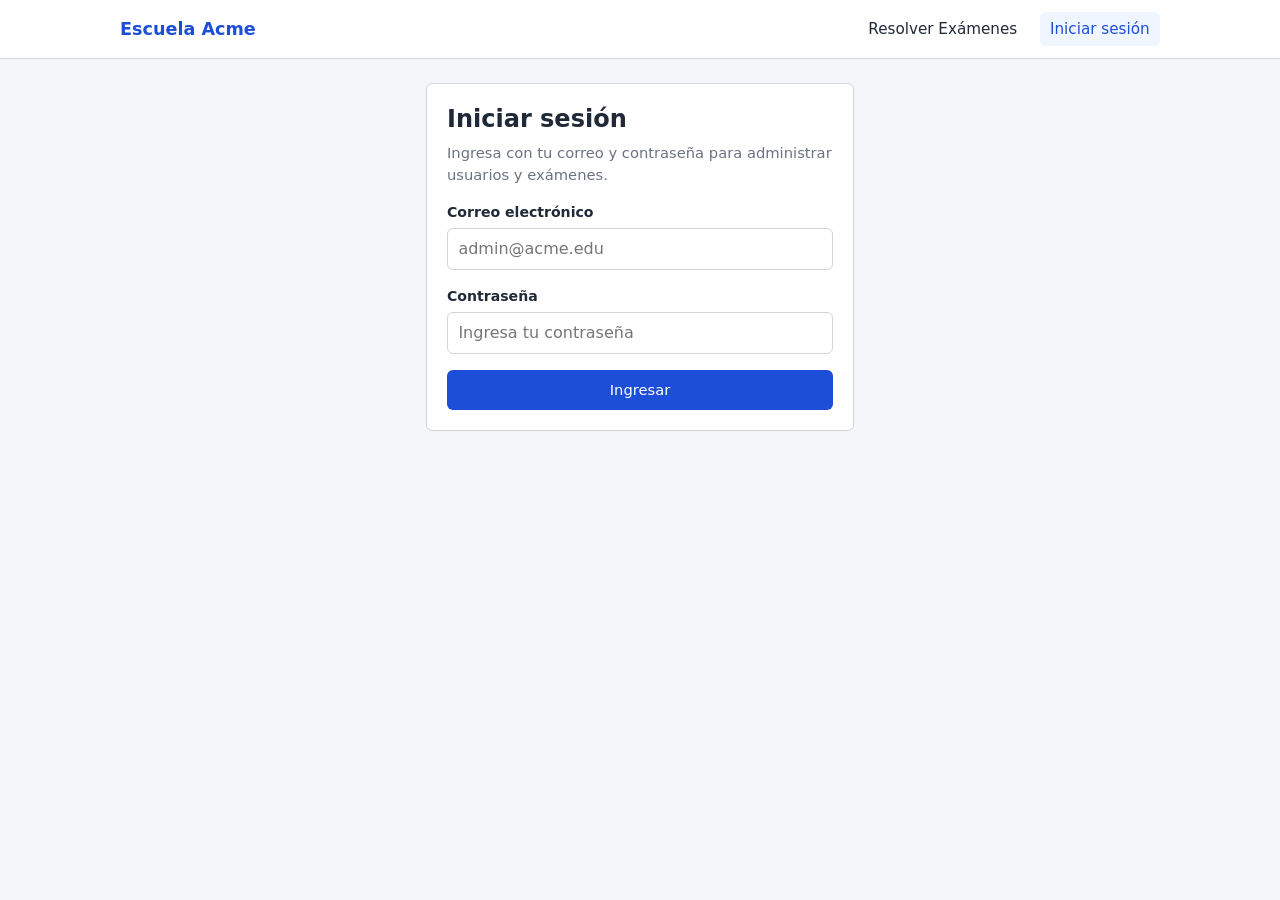
<file: index.html>
<!DOCTYPE html>
<html lang="es">
<head>
  <meta charset="UTF-8" />
  <meta name="viewport" content="width=device-width, initial-scale=1.0" />
  <title>Escuela Acme - Iniciar sesión</title>
  <link rel="stylesheet" href="./css/styles.css" />
</head>
<body>
  <acme-navbar></acme-navbar>

  <main id="app" class="container container--narrow">
    <acme-login></acme-login>
  </main>

  <script type="module" src="./js/pages/login.js"></script>
</body>
</html>
</file>
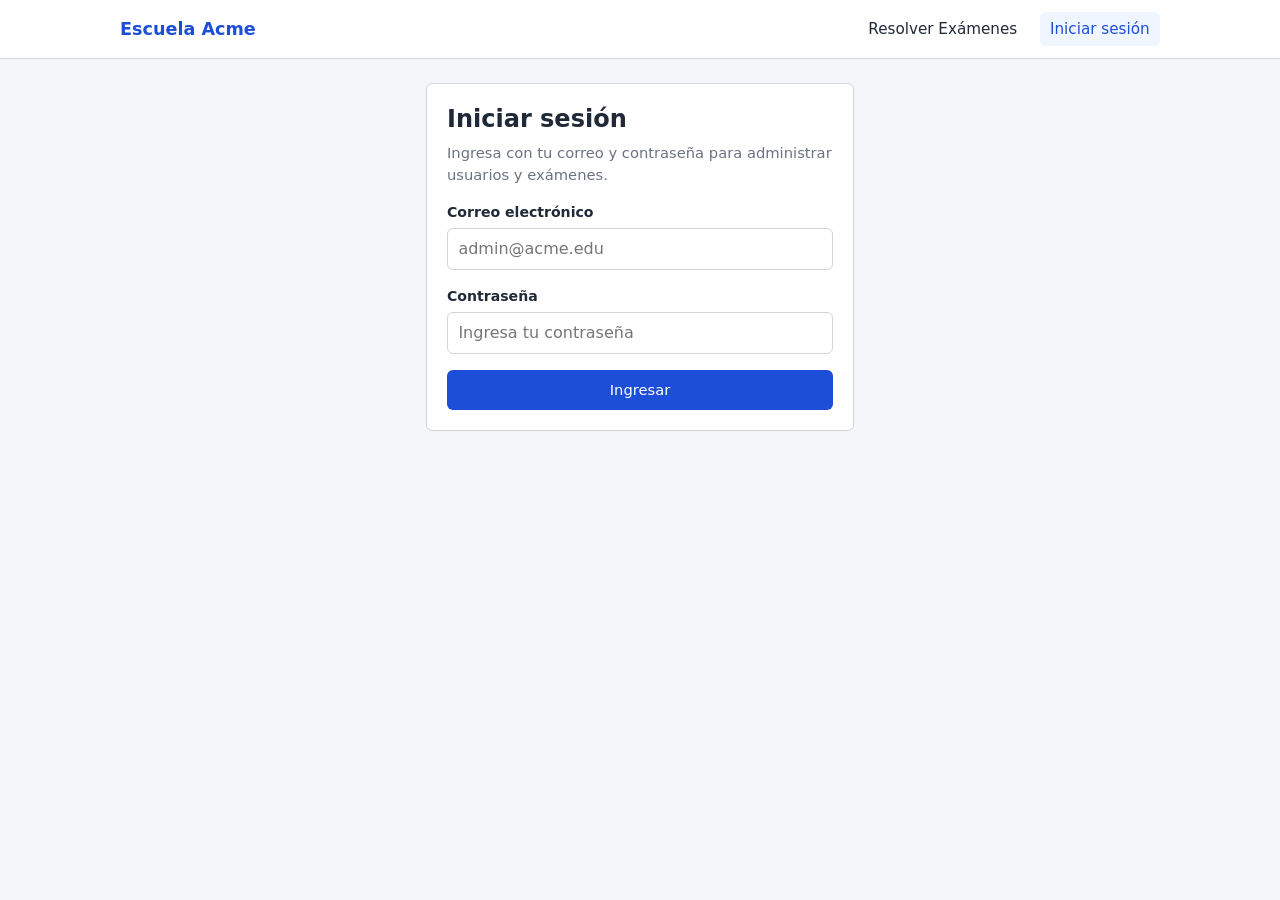
<file: exams.html>
<!DOCTYPE html>
<html lang="es">
<head>
  <meta charset="UTF-8" />
  <meta name="viewport" content="width=device-width, initial-scale=1.0" />
  <title>Escuela Acme - Gestión de exámenes</title>
  <link rel="stylesheet" href="./css/styles.css" />
</head>
<body>
  <acme-navbar></acme-navbar>

  <main id="app" class="container" hidden></main>

  <script type="module" src="./js/pages/exams.js"></script>
</body>
</html>
</file>
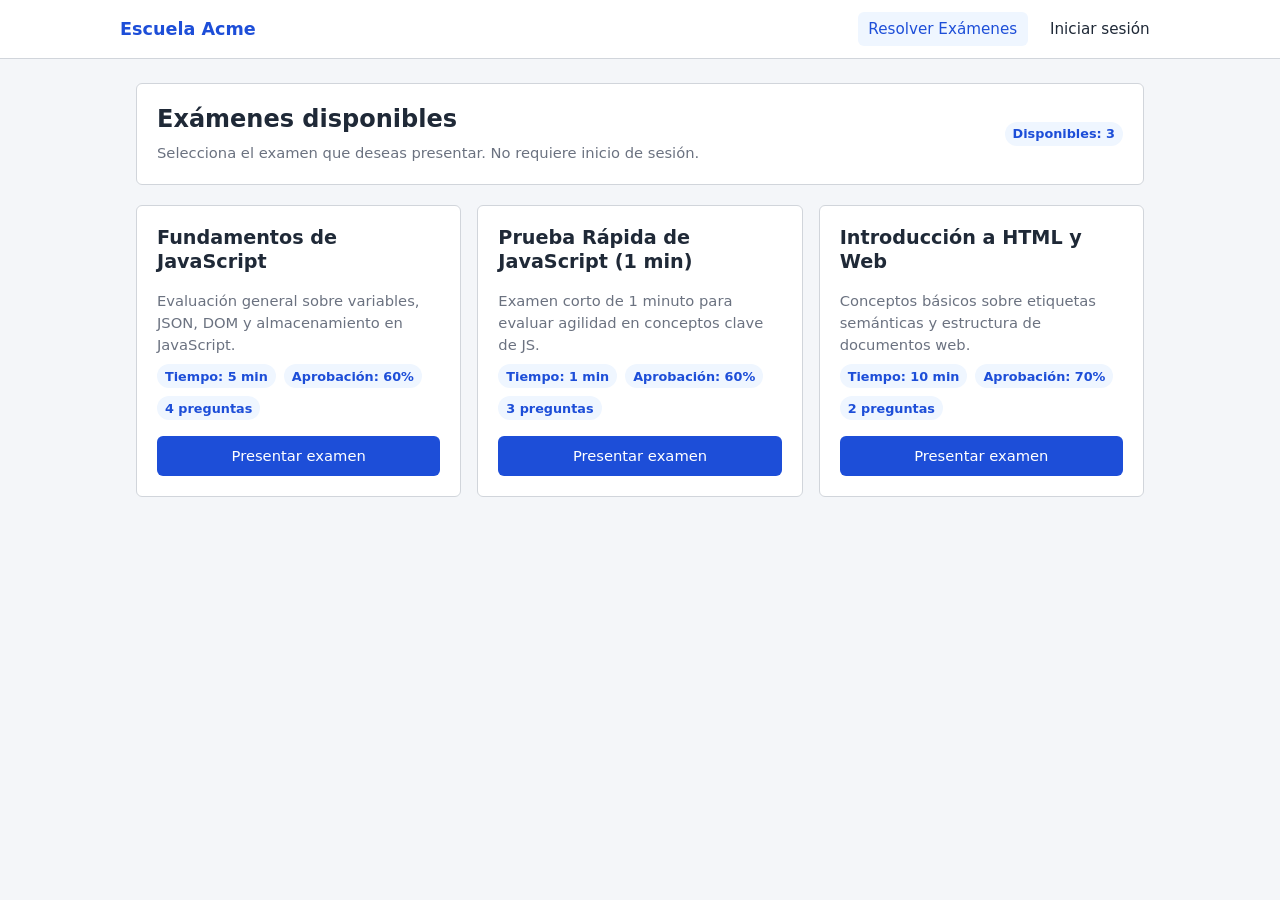
<file: public-exams.html>
<!DOCTYPE html>
<html lang="es">
<head>
  <meta charset="UTF-8" />
  <meta name="viewport" content="width=device-width, initial-scale=1.0" />
  <title>Escuela Acme - Exámenes disponibles</title>
  <link rel="stylesheet" href="./css/styles.css" />
</head>
<body>
  <acme-navbar></acme-navbar>

  <main id="app" class="container"></main>

  <script type="module" src="./js/pages/public-exams.js"></script>
</body>
</html>
</file>
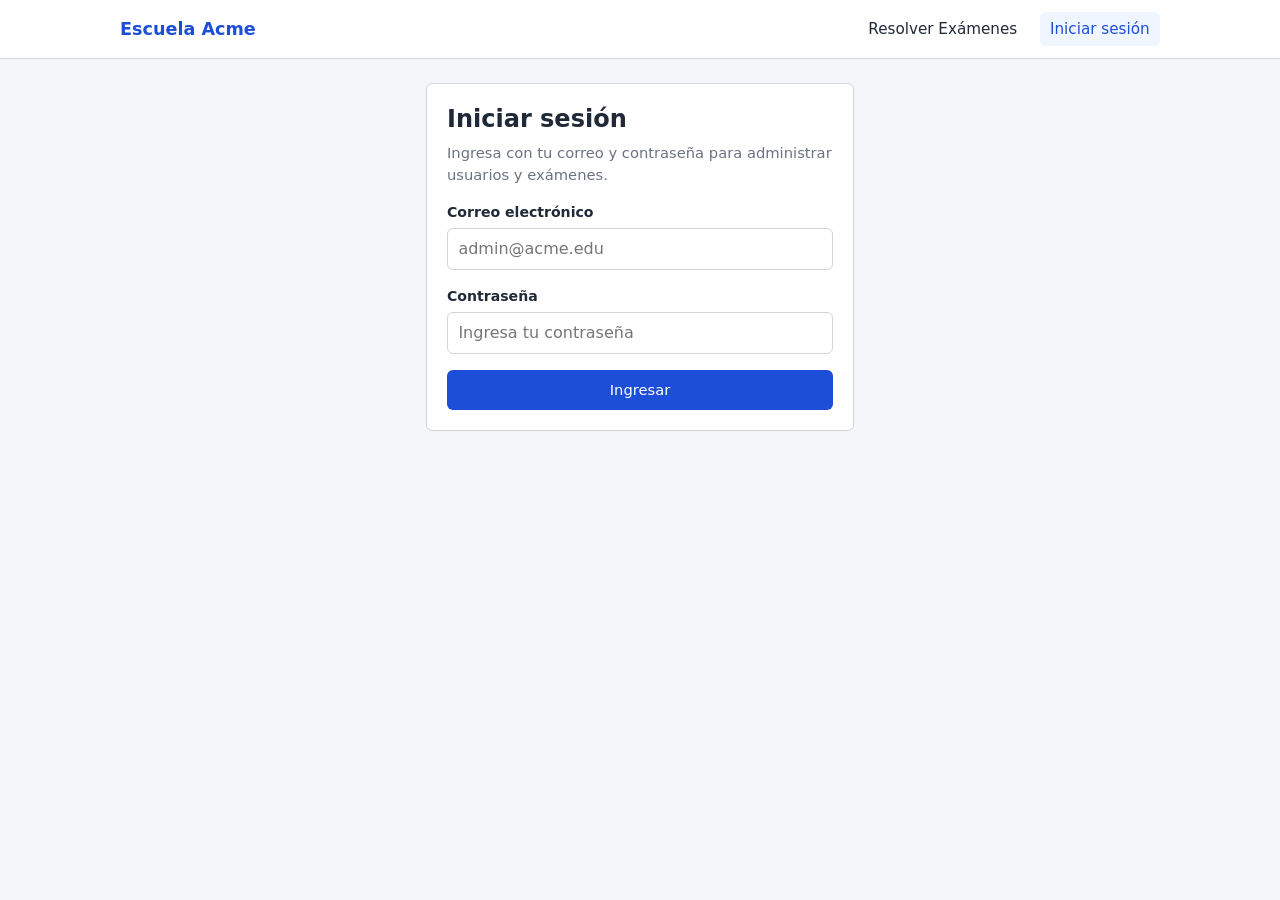
<file: users.html>
<!DOCTYPE html>
<html lang="es">
<head>
  <meta charset="UTF-8" />
  <meta name="viewport" content="width=device-width, initial-scale=1.0" />
  <title>Escuela Acme - Gestión de usuarios</title>
  <link rel="stylesheet" href="./css/styles.css" />
</head>
<body>
  <acme-navbar></acme-navbar>

  <main id="app" class="container" hidden></main>

  <script type="module" src="./js/pages/users.js"></script>
</body>
</html>
</file>
<file: css/styles.css>
:root {
  --bg: #f4f6f9;
  --surface: #ffffff;
  --text: #1f2937;
  --muted: #6b7280;
  --border: #d1d5db;
  --primary: #1d4ed8;
  --primary-hover: #1e40af;
  --danger: #dc2626;
  --danger-hover: #b91c1c;
  --success: #15803d;
  --warning: #b45309;
  --radius: 6px;
  --transition: 0.18s ease;
}

* {
  box-sizing: border-box;
  margin: 0;
  padding: 0;
}

body {
  font-family: system-ui, -apple-system, BlinkMacSystemFont, "Segoe UI", Roboto, sans-serif;
  background-color: var(--bg);
  color: var(--text);
  line-height: 1.5;
  min-height: 100vh;
}

.container {
  max-width: 1040px;
  margin: 0 auto;
  padding: 1.5rem 1rem 3rem;
}

.container--narrow {
  max-width: 460px;
}

/* Navbar */
.navbar {
  background: var(--surface);
  border-bottom: 1px solid var(--border);
  padding: 0.75rem 1rem;
}

.navbar__inner {
  max-width: 1040px;
  margin: 0 auto;
  display: flex;
  flex-wrap: wrap;
  align-items: center;
  justify-content: space-between;
  gap: 0.75rem;
}

.navbar__brand {
  font-weight: 700;
  font-size: 1.1rem;
  color: var(--primary);
  text-decoration: none;
}

.navbar__links {
  display: flex;
  flex-wrap: wrap;
  align-items: center;
  gap: 0.75rem;
}

.navbar__link {
  color: var(--text);
  text-decoration: none;
  padding: 0.35rem 0.65rem;
  border-radius: var(--radius);
  font-size: 0.95rem;
  transition: background-color var(--transition), color var(--transition);
}

.navbar__link:hover,
.navbar__link--active {
  background-color: #eff6ff;
  color: var(--primary);
}

/* Cards & layout */
.card {
  background: var(--surface);
  border: 1px solid var(--border);
  border-radius: var(--radius);
  padding: 1.25rem;
  margin-bottom: 1.25rem;
  animation: fadeIn 0.2s ease;
}

.stack {
  display: flex;
  flex-direction: column;
  gap: 1rem;
}

.row {
  display: flex;
  flex-wrap: wrap;
  align-items: center;
  gap: 0.75rem;
}

.row--between {
  justify-content: space-between;
}

.grid {
  display: grid;
  gap: 1rem;
  grid-template-columns: repeat(auto-fill, minmax(260px, 1fr));
}

h1, h2, h3 {
  line-height: 1.25;
  margin-bottom: 0.5rem;
}

h1 { font-size: 1.5rem; }
h2 { font-size: 1.2rem; }
h3 { font-size: 1.05rem; }

.muted {
  color: var(--muted);
  font-size: 0.92rem;
}

/* Forms */
.form-grid {
  display: grid;
  gap: 0.85rem;
  grid-template-columns: repeat(auto-fit, minmax(210px, 1fr));
}

.form-group {
  display: flex;
  flex-direction: column;
  gap: 0.3rem;
}

.form-group--full {
  grid-column: 1 / -1;
}

label {
  font-size: 0.88rem;
  font-weight: 600;
}

input[type="text"],
input[type="email"],
input[type="password"],
input[type="number"],
input[type="tel"],
select,
textarea {
  width: 100%;
  padding: 0.5rem 0.65rem;
  border: 1px solid var(--border);
  border-radius: var(--radius);
  font: inherit;
  background: var(--surface);
  color: var(--text);
  transition: border-color var(--transition);
}

input:focus,
select:focus,
textarea:focus {
  outline: none;
  border-color: var(--primary);
}

textarea {
  resize: vertical;
  min-height: 75px;
}

/* Buttons */
.btn {
  display: inline-flex;
  align-items: center;
  justify-content: center;
  gap: 0.35rem;
  padding: 0.5rem 0.9rem;
  border: 1px solid transparent;
  border-radius: var(--radius);
  font: inherit;
  font-size: 0.92rem;
  font-weight: 500;
  cursor: pointer;
  text-decoration: none;
  transition: background-color var(--transition), border-color var(--transition);
}

.btn--primary {
  background: var(--primary);
  color: #fff;
}

.btn--primary:hover:not(:disabled) {
  background: var(--primary-hover);
}

.btn--secondary {
  background: var(--surface);
  color: var(--text);
  border-color: var(--border);
}

.btn--secondary:hover:not(:disabled) {
  background: var(--bg);
}

.btn--danger {
  background: var(--danger);
  color: #fff;
}

.btn--danger:hover:not(:disabled) {
  background: var(--danger-hover);
}

.btn:disabled {
  opacity: 0.45;
  cursor: not-allowed;
}

.btn--sm {
  padding: 0.3rem 0.6rem;
  font-size: 0.84rem;
}

/* Tables */
.table-wrapper {
  overflow-x: auto;
}

table {
  width: 100%;
  border-collapse: collapse;
  font-size: 0.92rem;
}

th, td {
  text-align: left;
  padding: 0.65rem 0.75rem;
  border-bottom: 1px solid var(--border);
}

th {
  background: var(--bg);
  font-weight: 600;
}

/* Alerts & badges */
.alert {
  padding: 0.75rem 1rem;
  border-radius: var(--radius);
  border: 1px solid transparent;
  font-size: 0.92rem;
  margin-bottom: 1rem;
}

.alert--error {
  background: #fef2f2;
  color: var(--danger);
  border-color: #fecaca;
}

.alert--success {
  background: #f0fdf4;
  color: var(--success);
  border-color: #bbf7d0;
}

.badge {
  display: inline-block;
  padding: 0.15rem 0.5rem;
  border-radius: 999px;
  font-size: 0.8rem;
  font-weight: 600;
  background: #eff6ff;
  color: var(--primary);
}

.badge--success {
  background: #dcfce7;
  color: var(--success);
}

.badge--danger {
  background: #fee2e2;
  color: var(--danger);
}

.badge--warning {
  background: #fef3c7;
  color: var(--warning);
}

.timer {
  font-variant-numeric: tabular-nums;
  font-size: 1.25rem;
  font-weight: 700;
  padding: 0.35rem 0.75rem;
  border-radius: var(--radius);
  border: 1px solid var(--border);
  background: var(--bg);
}

.timer--danger {
  color: var(--danger);
  border-color: #fecaca;
  background: #fef2f2;
}

.option-item {
  display: flex;
  align-items: center;
  gap: 0.5rem;
  padding: 0.5rem 0.65rem;
  border: 1px solid var(--border);
  border-radius: var(--radius);
  cursor: pointer;
  transition: background-color var(--transition);
}

.option-item:hover {
  background: var(--bg);
}

.exam-header {
  position: sticky;
  top: 0.5rem;
  z-index: 10;
}

.exam-header__timer {
  text-align: right;
}

@keyframes fadeIn {
  from { opacity: 0; transform: translateY(4px); }
  to { opacity: 1; transform: translateY(0); }
}

@media (max-width: 640px) {
  .container {
    padding: 0.9rem 0.75rem 2rem;
  }

  .card {
    padding: 0.95rem;
  }

  h1 {
    font-size: 1.25rem;
  }

  h2 {
    font-size: 1.08rem;
  }

  .navbar__inner {
    flex-direction: column;
    align-items: flex-start;
  }

  .navbar__links {
    width: 100%;
    gap: 0.45rem;
  }

  .navbar__user {
    max-width: 100%;
    overflow: hidden;
    text-overflow: ellipsis;
    white-space: nowrap;
  }

  .exam-header {
    top: 0;
    padding: 0.65rem 0.8rem;
  }

  .exam-header h1 {
    font-size: 1.05rem;
    margin-bottom: 0.15rem;
  }

  .exam-header .muted {
    font-size: 0.82rem;
  }

  .exam-header .badge {
    font-size: 0.72rem;
    padding: 0.1rem 0.4rem;
  }

  .exam-header__inner {
    flex-direction: column;
    align-items: stretch;
    gap: 0.45rem;
  }

  .exam-header__timer {
    display: flex;
    align-items: center;
    justify-content: space-between;
    text-align: left;
    padding-top: 0.4rem;
    border-top: 1px solid var(--border);
  }

  .timer {
    font-size: 1rem;
    padding: 0.2rem 0.55rem;
  }

  th, td {
    padding: 0.5rem 0.55rem;
    font-size: 0.86rem;
  }
}
</file>
